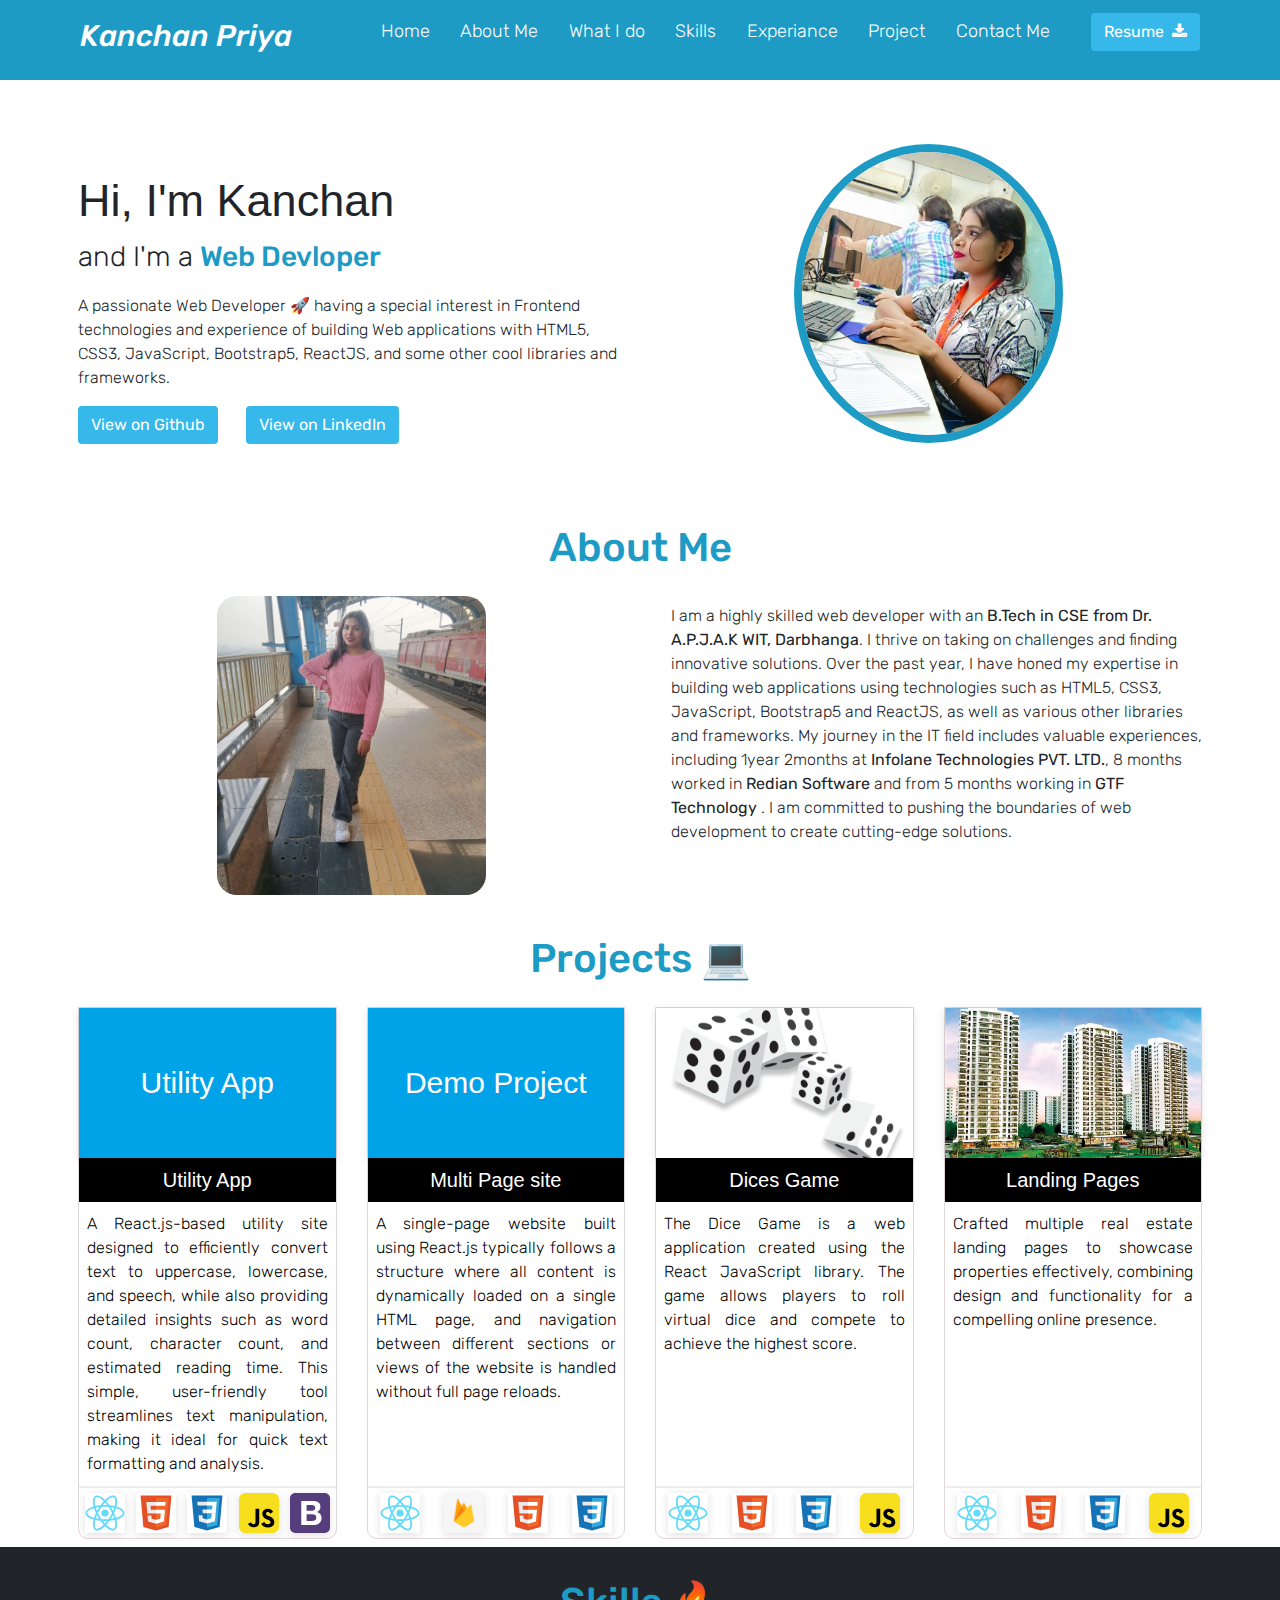
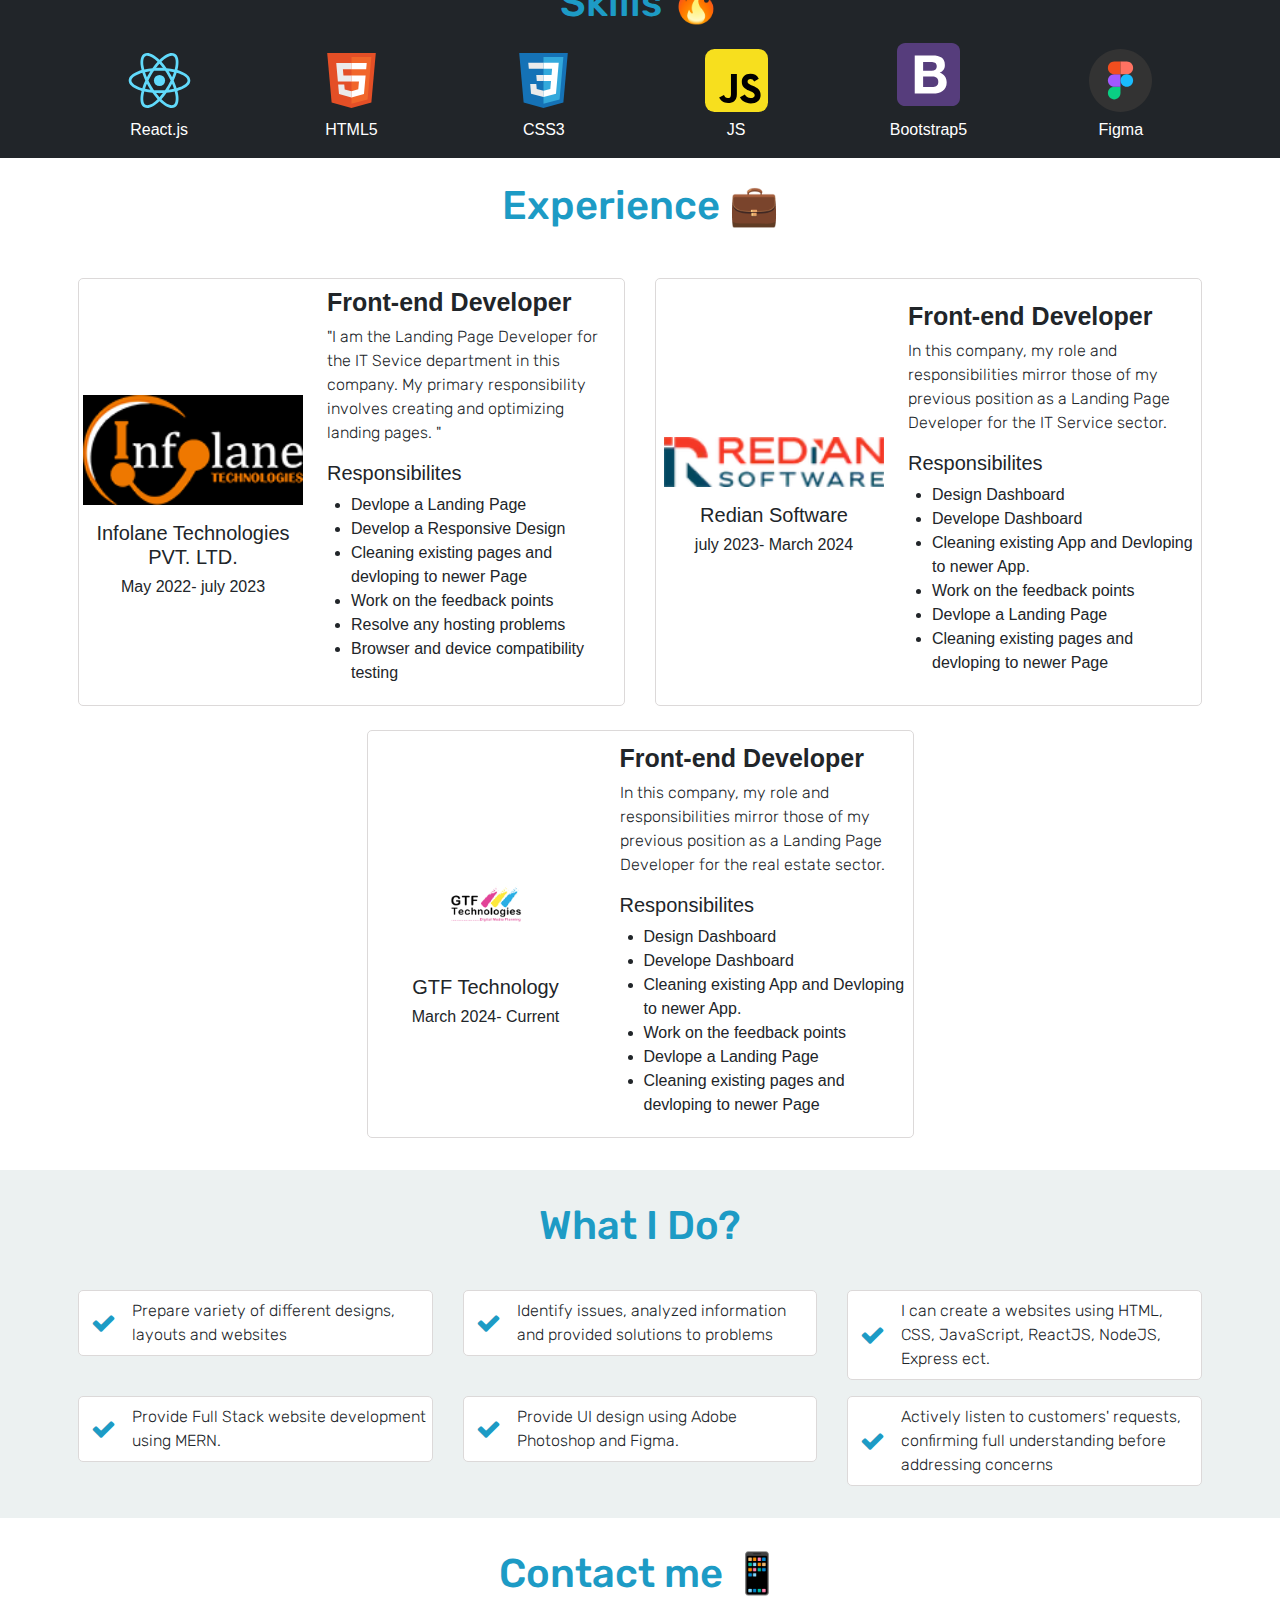
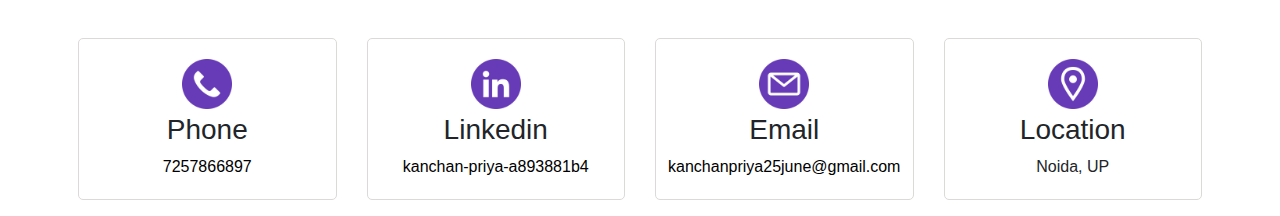
<file: index.html>
<!DOCTYPE html>
<html lang="en">

<head>
    <meta charset="UTF-8">
    <meta http-equiv="X-UA-Compatible" content="IE=edge">
    <meta name="viewport" content="width=device-width, initial-scale=1.0">
    <title>Kanchan Priya</title>
    <link rel="icon" href="img/fav-removebg-preview.png" sizes="16*16">
    <link rel="stylesheet" href="style.css">
    <!-- Google font -->
    <link rel="preconnect" href="https://fonts.googleapis.com">
    <link rel="preconnect" href="https://fonts.gstatic.com" crossorigin>
    <link href="https://fonts.googleapis.com/css2?family=Rubik:wght@300;500&display=swap" rel="stylesheet">
    <!-- font Awesome -->
    <link rel="stylesheet" href="https://cdnjs.cloudflare.com/ajax/libs/font-awesome/4.7.0/css/font-awesome.min.css">
    <!-- Bootstrap -->
    <link rel="stylesheet" href="https://cdn.jsdelivr.net/npm/bootstrap@4.6.2/dist/css/bootstrap.min.css">
    <script src="https://cdn.jsdelivr.net/npm/jquery@3.6.1/dist/jquery.slim.min.js"></script>
    <script src="https://cdn.jsdelivr.net/npm/popper.js@1.16.1/dist/umd/popper.min.js"></script>
    <script srmx="https://cdn.jsdelivr.net/npm/bootstrap@4.6.2/dist/js/bootstrap.bundle.min.js"></script>

</head>

<body>
    <nav>
        <div class="nav_bar">
            <div class="logo">
                <h1>Kanchan Priya</h1>
            </div>
            <ul class="menu" id="menu">
                <a href="#home" onclick="toggle()">
                    <li>Home</li>
                </a>
                <a href="#about" onclick="toggle()">
                    <li>About Me</li>
                </a>
                <a href="#what-i-do" onclick="toggle()">
                    <li>What I do</li>
                </a>
                <a href="#skill" onclick="toggle()">
                    <li>Skills</li>
                </a>
                <a href="#experiance" onclick="toggle()">
                    <li>Experiance</li>
                </a>
                <a href="#project" onclick="toggle()">
                    <li>Project</li>
                </a>
                <a href="#contact" onclick="toggle()">
                    <li>Contact Me</li>
                </a>
                <a href="Kanchan-Resume.pdf" download="Kanchan-Resume" onclick="toggle()"><button type="button"
                        class="btn  ml-4 reume">Resume <i class="fa fa-download ml-1"></i></button></a>
            </ul>
            <div class="menu_icon">
                <i class="fa fa-bars" id="menu_open" onclick="toggleMenu()"></i>
                <i class="fa fa-close close" id="menu_close" onclick="toggleMenuClose()"></i>
            </div>
        </div>
    </nav>
    <section class="container-fluid pb-5 pt-md-5  home_page sec_color" id="home">
        <div class="row mx-md-5 py-3 ">
            <div class="col-md-6 col-12 justify-content-center d-flex order-md-2">
                <img src="img/kanchan4.jpeg" class="img-fluid banner_img" alt="My-pic" style="width: 269px; height: 299px; object-fit: cover;">
            </div>
            <div class="col-md-6 col-12 order-md-1">
                <h2 class="title">Hi, I'm Kanchan</h2>
                <p class="sub_title ">and I'm a <span style="font-weight: 500; color: #1d9bc5;">Web Devloper</span></p>
                <p class="about_content">A passionate Web Developer 🚀 having a special interest in Frontend technologies and experience of
                    building Web applications with HTML5, CSS3, JavaScript, Bootstrap5, ReactJS, and some other cool libraries
                    and frameworks.
                </p>
                <a href="https://github.com/Kanchan-priya" target="_blank"><button type="button"
                        class="btn  ">View on Github</button></a>
                <a href="https://www.linkedin.com/in/kanchan-priya-a893881b4/" target="_blank"><button
                        type="button" class="btn  ml-4 "> View on LinkedIn</button></a>
                <!-- <i class="fa fa-linkedin bg-dark p-1 "></i> -->
            </div>

        </div>
    </section>
    <section class="container-fluid  py-2" id="about">
        <h1 class="text-center mt-2">About Me</h1>
        <div class="row mx-md-5 py-3">
            <div class="col-md-6 col-12 justify-content-center d-flex">
                <img src="img/kanchan8.jpeg" class="img-fluid banner_img1" alt="My-pic" style="width: 269px; height: 299px; object-fit: cover;">
            </div>
            <div class="col-md-6 col-12 ">

                <p class="mt-2 pl-3 about_content">I am a highly skilled web developer with an <b>B.Tech in CSE from Dr. A.P.J.A.K WIT, Darbhanga</b>. I
                    thrive on taking on challenges and finding innovative solutions. Over the past year, I have honed my
                    expertise in building web applications using technologies such as HTML5, CSS3, JavaScript, Bootstrap5 and ReactJS, as well as various other libraries and frameworks. My journey in the IT field includes
                    valuable experiences, including 1year 2months at <b>Infolane Technologies PVT. LTD.</b>, 8 months worked in <b>Redian Software</b> and from 5 months working in <b>GTF Technology</b> . I am committed to pushing the boundaries of web development to create cutting-edge solutions.
                </p>
               


            </div>
        </div>
    </section>
    <section class="container-fluid  py-2" id="project">
        <h1 class="text-center my-2">Projects 💻</h1>
        <div class="row mx-md-5 ">
            <!-- <div class="col-md-3 col-6 mt-3">
                <a href="https://clinic-management-app.netlify.app/" target="_blank">
                    <div class="project_card ">
                        <img src="img/cms.png" class="project_img" width="100%" alt="blog-app">
                        <h2 class="mx-2 mt-2">Clinik Management System</h2>
                        <p class="mx-2 ">
                            
Developed a management system dashboard for efficient data storage and organization, enhancing workflow and accessibility for streamlined operations and decision-making.</p>
                    
                        <div class=" icon">
                            <img src="img/react.svg" title="React" alt="icon">
                            <img src="img/firebase.png" title="Firebase" alt="icon">
                            <img src="img/html.svg" title="HTML" alt="icon">
                            <img src="img/css.svg" title="CSS" alt="icon">
                            <img src="img/mui.svg" title="MUI" alt="icon">
                        </div>

                    </div>
                </a>
            </div> -->
            <div class="col-md-3 col-6 mt-3">
                <a href="https://transcendent-valkyrie-0fe85e.netlify.app/" target="_blank">
                    <div class="project_card ">
                        <!-- <img src="img/blog-app.png" class="project_img" width="100%" alt="blog-app"> -->
                        <div class="demo">
                            <h5>Utility App</h5>
                         </div>
                        <h2 class="">Utility App</h2>
                        <p class="mx-2 ">
                            A React.js-based utility site designed to efficiently convert text to uppercase, lowercase, and speech, while also providing detailed insights such as word count, character count, and estimated reading time. This simple, user-friendly tool streamlines text manipulation, making it ideal for quick text formatting and analysis.</p>
                    
                        <div class=" icon">
                            <img src="img/react.svg" title="Reat" alt="icon">
                            <img src="img/html.svg" title="HTML" alt="icon">
                            <img src="img/css.svg" title="CSS" alt="icon">
                            <img src="img/js.svg" title="React" alt="icon">
                            <img src="img/bootstrap-4.svg" title="Bootstrap" alt="icon">
                        </div>

                    </div>
                </a>
            </div>
            <div class="col-md-3 col-6 mt-3">
                <a href="#" target="_blank">
                    <div class="project_card ">
                        <!-- <img src="img/job-post.png" class="project_img" width="100%" alt="Simple Job post App "> -->
                         <div class="demo">
                            <h5>Demo Project</h5>
                         </div>
                        <h2 class="">Multi Page site</h2>
                        <p class="mx-2 ">A single-page website built using React.js typically follows a structure where all content is dynamically loaded on a single HTML page, and navigation between different sections or views of the website is handled without full page reloads.</p>
                        <div class=" icon">
                            <img src="img/react.svg" title="Reat" alt="icon">
                            <img src="img/firebase.png" title="Firebase" alt="icon">
                            <img src="img/html.svg" title="HTML" alt="icon">
                            <img src="img/css.svg" title="CSS" alt="icon">
                        </div>

                    </div>
                </a>
            </div>
            <div class="col-md-3 col-6 mt-3">
                <a href="https://react-dice-play.netlify.app/" target="_blank">
                    <div class="project_card ">
                        <img src="img/dices.png" class="project_img" width="100%" alt="Snake Game" style="object-fit: cover;">
                        <h2 class="">Dices Game</h2>
                        <p class="mx-2 ">The Dice Game is a web application created using the React JavaScript library. The game allows players to roll virtual dice and compete to achieve the highest score.</p>
                        <div class=" icon">
                            <img src="img/react.svg" title="Reat" alt="icon">
                            <img src="img/html.svg" title="HTML" alt="icon">
                            <img src="img/css.svg" title="CSS" alt="icon">
                            <img src="img/js.svg" title="React" alt="icon">
                        </div>

                    </div>
                </a>
            </div>
            <div class="col-md-3 col-6 mt-3">
                <a href="landing-page.html" target="_blank">
                    <div class="project_card ">
                        <img src="img/landingpages.png" class="project_img" width="100%" alt="weatherapp">
                        <h2 class="">Landing Pages</h2>
                        <p class="mx-2 ">
                            Crafted multiple real estate landing pages to showcase properties effectively, combining design and functionality for a compelling online presence.</p>
                        <div class=" icon">
                            <img src="img/react.svg" title="Reat" alt="icon">
                            <img src="img/html.svg" title="HTML" alt="icon">
                            <img src="img/css.svg" title="CSS" alt="icon">
                            <img src="img/js.svg" title="JavaScript" alt="icon">
                        </div>

                    </div>
                </a>

            </div>
        </div>

    </section>
    
    <section class="container-fluid   py-3" id="skill" style="background-color: currentColor;">
        <h1 class="text-center my-3">Skills 🔥</h1>
        <div class="row mx-md-5">
            <div class="col-md-2 col-3">
                <div class="skills_box" title="Reactjs">
                    <img src="img/react.svg" alt="html_icon">
                   <span class="text-white">React.js</span>
        
                    <!-- <div class="progress_bar react ">
                        <span></span>
                    </div> -->
                </div>
            </div>
            <div class="col-md-2 col-3">
                <div class="skills_box " title="HTML">
                    <img src="img/html.svg" alt="html_icon"><span class="text-white">HTML5</span>
                   
                    <!-- <div class="progress_bar html ">
                        <span></span>
                    </div> -->
                </div>
            </div>
            <div class="col-md-2 col-3">
                <div class="skills_box " title="CSS">
                    <img src="img/css.svg" alt="html_icon">
                    <span class="text-white">CSS3</span>
                    <!-- <div class="progress_bar css ">
                        <span></span>
                    </div> -->
                </div>
            </div>
            <div class="col-md-2 col-3">
                <div class="skills_box  " title="JavaScript">
                    <img src="img/js.svg" alt="html_icon">
                  <span class="text-white">JS</span>
                    <!-- <div class="progress_bar js ">
                        <span></span>
                    </div> -->
                </div>
            </div>
            <div class="col-md-2 col-3">
                <div class="skills_box " title="Bootstrap">
                    <img src="img/bootstrap-4.svg" alt="html_icon">
                    <span class="text-white">Bootstrap5</span>
        
                    <!-- <div class="progress_bar bootstrap ">
                        <span></span>
                    </div> -->
                </div>
            </div>
            
            <div class="col-md-2 col-3">
                <div class="skills_box " title="Figma">
                    <img src="img/figma.svg" alt="html_icon">
                  <span class="text-white">Figma</span>
                    <!-- <div class="progress_bar figma ">
                        <span></span>
                    </div> -->
                </div>
            </div>
            <!-- <div class="col-md-2 col-3">
                <div class="skills_box d-flex " title="Adobe-Photoshop">
                    <img src="img/adobe-photoshop-icon.svg" alt="html_icon">
        
                    <div class="progress_bar photoshop ">
                        <span></span>
                    </div>
                </div>
            </div> -->
            
            <!-- <div class="col-md-2 col-3">
                <div class="skills_box d-flex " title="MUI">
                    <img src="img/mui.svg" alt="html_icon">
        
                    <div class="progress_bar mui ">
                        <span></span>
                    </div>
                </div>
            </div> -->
            
            <!-- <div class="col-md-2 col-3">
                <div class="skills_box d-flex " title="NodeJS">
                    <img src="img/nodeJSpng.png" alt="html_icon">
        
                    <div class="progress_bar nodejs ">
                        <span></span>
                    </div>
                </div>
            </div> -->
            <!-- <div class="col-md-2 col-3">
                <div class="skills_box d-flex " title="ExpressJS">
                    <img src="img/expressJSpng.png" alt="html_icon">
        
                    <div class="progress_bar expressjs ">
                        <span></span>
                    </div>
                </div>
            </div> -->
        </div>
        
        
        
        
        
        
        
        

    </section>
    <section class="container-fluid sec_color  py-3" id="experiance">
        <h1 class="text-center mt-2">Experience 💼</h1>
        <div class="row mx-md-5 py-3 justify-content-center">
            <div class="col-md-6 col-12 mt-4 ">
                <div class=" px-1 py-1 exp_card">
                    <div class="exp_logo text-center ">
                        <img src="img/infolane.png" width="220px" class="my-3" alt="Infolane Technologies" style="background-color: #000;">
                        <h3>Infolane Technologies PVT. LTD.</h3>
                        <h5>May 2022- july 2023</h5>
                    </div>
                    <div class="exp_content ml-4">
                        <h2 class="mt-1">Front-end Developer</h2>
                        <p>"I am the Landing Page Developer for the IT Sevice department in this company. 
                            My primary responsibility involves creating and optimizing landing pages. "</p>
                        <h5>Responsibilites</h5>
                        <ul class="ml-4">
                            <li>Devlope a Landing Page</li>
                            <li>Develop a Responsive Design</li>
                            <li>Cleaning existing pages and devloping to newer Page</li>
                            <li>Work on the feedback points</li>
                            <li>Resolve any hosting problems</li>
                            <li>Browser and device compatibility testing</li>
                        </ul>
                    </div>
                </div>
            </div>
            <div class="col-md-6 col-12 mt-4">
                <div class=" px-2 py-1 exp_card">
                    <div class="exp_logo text-center ">
                        <img src="img/redian.png" width="220px" class="my-3" alt="Redian Software">
                        <h3>Redian Software</h3>
                        <h5>july 2023- March 2024</h5>
                    </div>
                    <div class="exp_content ml-4">
                        <h2 class="mt-2">Front-end Developer</h2>
                        
                        <p>In this company, my role and responsibilities mirror those of my previous position as a Landing Page Developer for the IT Service sector. </p>
                        <h5>Responsibilites</h5>
                        <ul class="ml-4">
                            <li>Design  Dashboard</li>
                            <li>Develope Dashboard</li>
                            <li>Cleaning existing App and Devloping to newer App.</li>
                            <li>Work on the feedback points</li>
                            <li>Devlope a Landing Page</li>
                            <li>Cleaning existing pages and devloping to newer Page</li>
                            <!-- <li>Work on the feedback points</li> -->
                            <!-- <li>Resolve any hosting problems</li> -->

                        </ul>
                    </div>
                </div>
            </div>
            <div class="col-md-6 col-12 mt-4">
                <div class=" px-2 py-1 exp_card">
                    <div class="exp_logo text-center ">
                        <img src="img/gtf-logo.png" width="220px" class="my-3" alt="Redian Software">
                        <h3>GTF Technology</h3>
                        <h5>March 2024- Current</h5>
                    </div>
                    <div class="exp_content ml-4">
                        <h2 class="mt-2">Front-end Developer</h2>
                        
                        <p>In this company, my role and responsibilities mirror those of my previous position as a Landing Page Developer for the real estate sector. </p>
                        <h5>Responsibilites</h5>
                        <ul class="ml-4">
                            <li>Design  Dashboard</li>
                            <li>Develope Dashboard</li>
                            <li>Cleaning existing App and Devloping to newer App.</li>
                            <li>Work on the feedback points</li>
                            <li>Devlope a Landing Page</li>
                            <li>Cleaning existing pages and devloping to newer Page</li>
                            <!-- <li>Work on the feedback points</li> -->
                            <!-- <li>Resolve any hosting problems</li> -->

                        </ul>
                    </div>
                </div>
            </div>
        </div>
    </section>
    <section class="container-fluid sec_color py-3" id="what-i-do">
        <h1 class="text-center mt-3">What I Do?</h1>
        <div class="row mx-md-5 py-3">
            <div class="col-md-4 col-12 mt-3">
                <div class="custom_card px-1 py-2  align-items-center ">
                    <i class="fa fa-check mx-2 cart_icon"></i>
                    <p class="ml-2 cart_content">Prepare variety of different designs, layouts and websites</p>
                </div>
            </div>
            <div class="col-md-4  col-12 mt-3">
                <div class="custom_card px-1 py-2  align-items-center ">
                    <i class="fa fa-check mx-2 cart_icon"></i>
                    <p class="ml-2 cart_content">Identify issues, analyzed information and provided solutions to
                        problems</p>
                </div>
            </div>
            <div class="col-md-4 col-12 mt-3">
                <div class="custom_card px-1 py-2  align-items-center ">
                    <i class="fa fa-check mx-2 cart_icon"></i>
                    <p class="ml-2 cart_content">I can create a websites using HTML, CSS, JavaScript, ReactJS, NodeJS,
                        Express ect.</p>
                </div>
            </div>
            <div class="col-md-4 col-12 mt-3">
                <div class="custom_card px-1 py-2  align-items-center ">
                    <i class="fa fa-check mx-2 cart_icon"></i>
                    <p class="ml-2 cart_content">Provide Full Stack website development using MERN.</p>
                </div>
            </div>
            <div class="col-md-4 col-12 mt-3">
                <div class="custom_card px-1 py-2  align-items-center ">
                    <i class="fa fa-check mx-2 cart_icon"></i>
                    <p class="ml-2 cart_content">Provide UI design using Adobe Photoshop and Figma.</p>
                </div>
            </div>
            <div class="col-md-4 col-12 mt-3">
                <div class="custom_card px-1 py-2  align-items-center  ">
                    <i class="fa fa-check mx-2 cart_icon"></i>
                    <p class="ml-2 cart_content">Actively listen to customers' requests, confirming full understanding
                        before addressing concerns</p>
                </div>
            </div>
        </div>
    </section>
    <section class="container-fluid sec_color  pt-3 " id="contact">
        <h1 class="text-center mt-3">Contact me 📱</h1>
        <div class="row mx-md-5 py-3">
            <div class="col-md-3 col-6 mt-3">
                <div class=" contact_box">
                    <img src="img/call.png" width="50px" alt="Call-icon">
                    <h3 class="mt-1">Phone</h3>
                    <a href="tel:+91-7257866897">7257866897</a>
                </div>
            </div>
            <div class="col-md-3 col-6 mt-3">
                <div class=" contact_box">
                    <img src="img/linkedin.png" width="50px" alt="Call-icon">
                    <h3 class="mt-1">Linkedin</h3>
                    <a href="https://www.linkedin.com/in/kanchan-priya-a893881b4/" target="_blank">kanchan-priya-a893881b4</a>
                </div>
            </div>
            <div class="col-md-3 col-6 mt-3">
                <div class=" contact_box">
                    <img src="img/email.png" width="50px" alt="Call-icon">
                    <h3 class="mt-1">Email</h3>
                    <a href="mailto:kanchanpriya25june@gmail.com">kanchanpriya25june@gmail.com</a>
                </div>
            </div>
            <div class="col-md-3 col-6 mt-3">
                <div class=" contact_box">
                    <img src="img/location.png" width="50px" alt="Call-icon">
                    <h3 class="mt-1">Location</h3>
                    <a>Noida, UP</a>
                </div>
            </div>
        </div>

    </section>


    <script src='index.js'></script>
</body>



</html>
</file>
<file: style.css>
* {
    padding: 0;
    margin: 0;
    box-sizing: border-box;
}
body{
    font-family: 'Rubik', sans-serif;
}
nav {
    width: 100%;
}

.nav_bar {
    height: 80px;
    background: #1d9bc5;
    display: flex;
    align-items: center;
    justify-content: space-between;
    padding: 0 80px;
    position: fixed;
    top: 0;
    left: 0;
    z-index: 999;
    width: 100%;
}

.logo h1 {
    font-style: italic;
    font-family: 'Rubik', sans-serif;
    font-weight: 500;
    font-size: 30px;
    cursor: pointer;
    color: #fff;
}
.menu a{
    text-decoration: none;
    color: #fff;
}
.menu a:active{
    text-decoration: none;
    color: #fff;
}
.menu a:hover{
    text-decoration: none;
    color: #000;
    
}
.menu li{

    list-style: none;
    display: inline-block;
    margin: 0 5px;
    font-size: 18px;
    font-family: 'Rubik', sans-serif;
    font-weight: 300;
    padding: 5px 8px;
}

.menu li:hover {
    background-color: #fff;
    border-radius: 5px;
    cursor: pointer;
    /* font-weight: 400; */
    color: #3c3c3c;

}

.menu_icon {
    display: none;

}

.sec_color {
    /* background-color: #ebe5e5; */
}

.home_page {
    margin-top: 80px;

    /* height: 60vh; */
    /* border-bottom-right-radius: 220px; */

}

h1 {
    font-family: 'Rubik', sans-serif;
    font-weight: 500;
}

.title {
    margin-top: 30px;
    font-size: 45px;

}

.sub_title {
    font-size: 28px;
}

p {
    font-family: 'Rubik', sans-serif;
    font-weight: 300;
    font-size: 16px;
}

.btn {
    font-family: 'Rubik', sans-serif;
    font-weight: 300;
    background-color: #36b9ea !important;
    color: #fff!important;
}
section h1{
    color: #1d9bc5;
}
.banner_img {
 
    width: 50%;
    border-radius: 50%;
    border: 8px solid #1d9bc5;
}
.banner_img1 {
 
    width: 50%;
     border-radius: 20px;
   
}
#what-i-do{
    background-color: #ecf1f1;
}
.custom_card{
    width: 100%;
    border: 1px solid rgb(220, 217, 217);
    background-color: #fff;
    border-radius: 5px;
}
#what-i-do .custom_card{
    display: flex;
    flex-direction: row;
}
#what-i-do .cart_icon {
    font-size: 25px;
    /* width: unset; */
    color: #1d9bc5;
}

#what-i-do .cart_content {
    font-size: 16px !important;
    /* width: unset; */
    margin-bottom: 0;
}



.skills_box {
    /* width: 70%; */
    /* margin: 10px auto;
    align-items: center; */
    display: flex;
    flex-direction: column;
    justify-content: center;
    align-items: center;
}

.skills_box img {
    position: relative;
    height: 75px;
    width: 63px;
    /* margin-right: 20px; */
}


.skills_box .progress_bar {
    position: relative;
    height: 16px;
    width: 100%;
    border-radius: 8px;
    background: #f0f0f0;
    box-shadow: inset 0px 1px 1px rgba(0, 0, 0, 0.05), 0px 1px rgba(255, 255, 255, 0.8);
    transform: scaleX(0);
    transform-origin: left;
    animation: animate 1s cubic-bezier(1, 0, 0.5, 1) forwards;
}

@keyframes animate {
    100% {
        transform: scaleX(1);
    }
}

.skills_box .progress_bar span {
    height: 100%;
    
    background: #6665ee;
    position: absolute;
    border-radius: 8px;
    transform: scaleX(0);
    transform-origin: left;
    animation: animate 1s 1s cubic-bezier(1, 0, 0.5, 1) forwards;
}
.progress_bar.html span{
    width: 80%;
}
.progress_bar.css span{
    width: 70%;
}
.progress_bar.js span{
    width: 60%;
}
.progress_bar.figma span{
    width: 60%;
}
.progress_bar.photoshop span{
    width: 30%;
}
.progress_bar.react span{
    width: 40%;
}
.progress_bar.mui span{
    width: 70%;
}
.progress_bar.bootstrap span{
    width: 70%;
}
.progress_bar.nodejs span{
    width: 50%;
}
.progress_bar.expressjs span{
    width: 50%;
}
.progress_bar span::before{
    position: absolute;
    right: 0;
    top: -10px;
    content: "";
    height: 0;
    width: 0;
    border: 20px solid transparent;
    border-bottom-width: 0px;
    border-right-width:0px;
    border-top-color: #000;
}
.progress_bar span::after{
    position: absolute;
    right: 0;
    top: -32px;
    
    color: #fff;
    font-size: 13px;
    font-weight: 500;
    background: #000;
    padding: 5px 10px;
    border-radius: 3px;
    opacity: 0;
    animation: showText2 0.5s 1.5s linear forwards;
}
@keyframes showText2 {
    100%{
        opacity: 1;
    }
}
.progress_bar.html span::after{
    content: "80%";
}
.progress_bar.css span::after{
    content: "70%;"
}
.progress_bar.js span::after{
    content: "60%;"
}
.progress_bar.figma span::after{
    content: "60%;"
}
.progress_bar.photoshop span::after{
    content: "30%;"
}
.progress_bar.react span::after{
    content: "40%;"
}
.progress_bar.mui span::after{
    content: "70%;"
}
.progress_bar.bootstrap span::after{
    content: "70%;"
}
.progress_bar.nodejs span::after{
    content: "50%;"
}
.progress_bar.expressjs span::after{
    content: "50%;"
    
}
.exp_card{
    width: 100%;
    /* min-height: 397px; */
    border: 1px solid rgb(220, 217, 217);
    background-color: #fff;
    border-radius: 5px;
    display: flex;
    align-items: center;
    height: 100%;
}


/* .project_card{
    border: 1px solid rgb(227, 215, 215);
    width: 100%;
    height: 100%;
    
    border-bottom-left-radius: 10px;
    border-bottom-right-radius: 10px;
}
.project_card .icon img{
    width: 40px;
    height: 40px;
}
.contact_box{
    width: 100%;
    border: 1px solid rgb(220, 217, 217);
    background-color: #fff;
    border-radius: 5px;
    padding: 20px;
    display: flex;
    flex-direction: column;
    align-items: center;
}
.contact_box:hover{
    background-color: #1d9bc572;

} */



.project_card {
    display: flex;
    flex-direction: column;
    justify-content: space-between; /* Distributes space between elements */
    height: 100%; /* Ensures equal height for all cards */
    border: 1px solid rgb(227, 215, 215);
    width: 100%;
    border-bottom-left-radius: 10px;
    border-bottom-right-radius: 10px;
    /* padding: 20px; */
    box-sizing: border-box;
    
}

.project_card img {
    width: 100%;
    height: 150px;
    box-shadow: rgba(99, 99, 99, 0.2) 0px 2px 8px 0px;
}
.project_card h5{
    background-color: #00a2e8;
    height: 150px;
    display: flex;
    justify-content: center;
    align-items: center;
    color: #fff;
    font-size: 30px;
    margin: 0;
    box-shadow: rgba(99, 99, 99, 0.2) 0px 2px 8px 0px;
}
.project_card h2, .project_card p {
    margin: 0;
}

.project_card h2{
    
background: #000;
    
padding: 10px;
    
color: #fff;
    
text-align: center;
}
.icon {
    margin-top: auto; /* Ensures the icons are pushed to the bottom */
    display: flex;
    justify-content: space-around;
    gap: 10px;
}

.icon img {
    width: 40px;
    height: 40px;
}

.contact_box {
    width: 100%;
    border: 1px solid rgb(220, 217, 217);
    background-color: #fff;
    border-radius: 5px;
    padding: 20px;
    display: flex;
    flex-direction: column;
    align-items: center;
}

.contact_box:hover {
    background-color: #1d9bc572;
}

.contact_box a {
    text-decoration: none;
    color: #000;
}

.contact_box a:hover {
    text-decoration: none;
}













.contact_box a{
    text-decoration: none;
    color: #000;
}
.contact_box a:hover{
    text-decoration: none;
    
    
}
#project a{
    text-decoration: none;
    color: #000;
}

.icon{
    padding: 5px;
    border-top: 2px solid #dbd5d575;
}
.project_img{
    height: 150px;
}
.project_card h2{
    font-size: 20px;
}
.project_card p{
    font-size: 16px;
    margin: 10px 0 10px 0;
    text-align: justify;
}
.exp_content h2 {
    
    font-size: 25px;
    font-weight: bold;
}
.exp_logo h3{
    font-size: 20px;
}
.exp_logo h5{
    font-size: 16px;
}

@media (max-width: 920px) {
    .nav_bar {
        padding: 0 20px;
    }

    .logo h1 {
        font-size: 22px;
    }

    .menu_icon {
        display: block;
    }

    .menu_icon i {
        font-size: 28px;
        font-weight: bold;
        cursor: pointer;
        color: #fff;
    }

    .menu_icon .close {
        display: none;
        position: absolute;
        top: 20px;
        right: 20px;
        color: #fff;
        z-index: 9999;
        font-size: 35px;
        font-weight: normal;
    }

    .menu {
        display: none;
        position: absolute;
        top: 0;
        left: 0;
        z-index: 9999;
        background-color: #3381d3;
        width: 100%;
        height: 100vh;
        padding-top: 55px;

    }
    
    .menu li {
        display: block;
        line-height: 50px;
        padding: 5px 15px;
        border-radius: 5px;

    }

    .menu li:hover {
        background-color: rgb(173, 166, 166);
    }
    .reume{
        margin-top: 20px;
    }

    .home_page {
        text-align: center;
        height: auto;
        /* padding-bottom: 60px; */
        border-bottom-right-radius: 130px;

    }

    .sub_title {
        font-size: 20px;
    }

    .banner_img {
        width: 80%;
    }
    .skills_box {
        width: 100%;
       
        /* margin: 20px auto; */
        /* align-items: center; */
    }
    .exp_content p{
        text-align: center;
        font-size: 14px;
    }
    .exp_content h5{
        font-size: 14px;
        font-weight: bold;
    }
    .exp_card{
        flex-direction: column;
    }
    .project_card h2{
        font-size: 14px;
    }
    .project_card p{
        font-size: 10px;
        margin-bottom: 5px;
    }
    .project_card .icon img {
        width: 24px;
        height: 20px;
    }
    .project_img{
        height: 80px;
    }
    .skills_box img {
        height: 47px;
        width: 37px;
    }
    .text-center {
        font-size: 27px;
    }
    .about_content{
        font-size: 14px;
    }
    .exp_logo img{
        height: 60px;
    }
    .exp_content h2 {
        text-align: center;
        font-size: 22px;
        font-weight: bold;
    }
    .exp_content ul li{
        /* line-height: 32px; */
        font-size: 14px;
    }
    .exp_logo h3{
        font-size: 18px;
    }
    .exp_logo h5{
        font-size: 14px;
    }
    .contact_box{
        padding: 10px;
    }
    .contact_box h3{
        font-size: 18px;
    }
    .contact_box img{
        width: 30px;
    }
    .contact_box a{
        font-size: 14px;
        text-align: center;
    }
    .project_card h5 {
       
        font-size: 25px;
    }    
}
</file>
